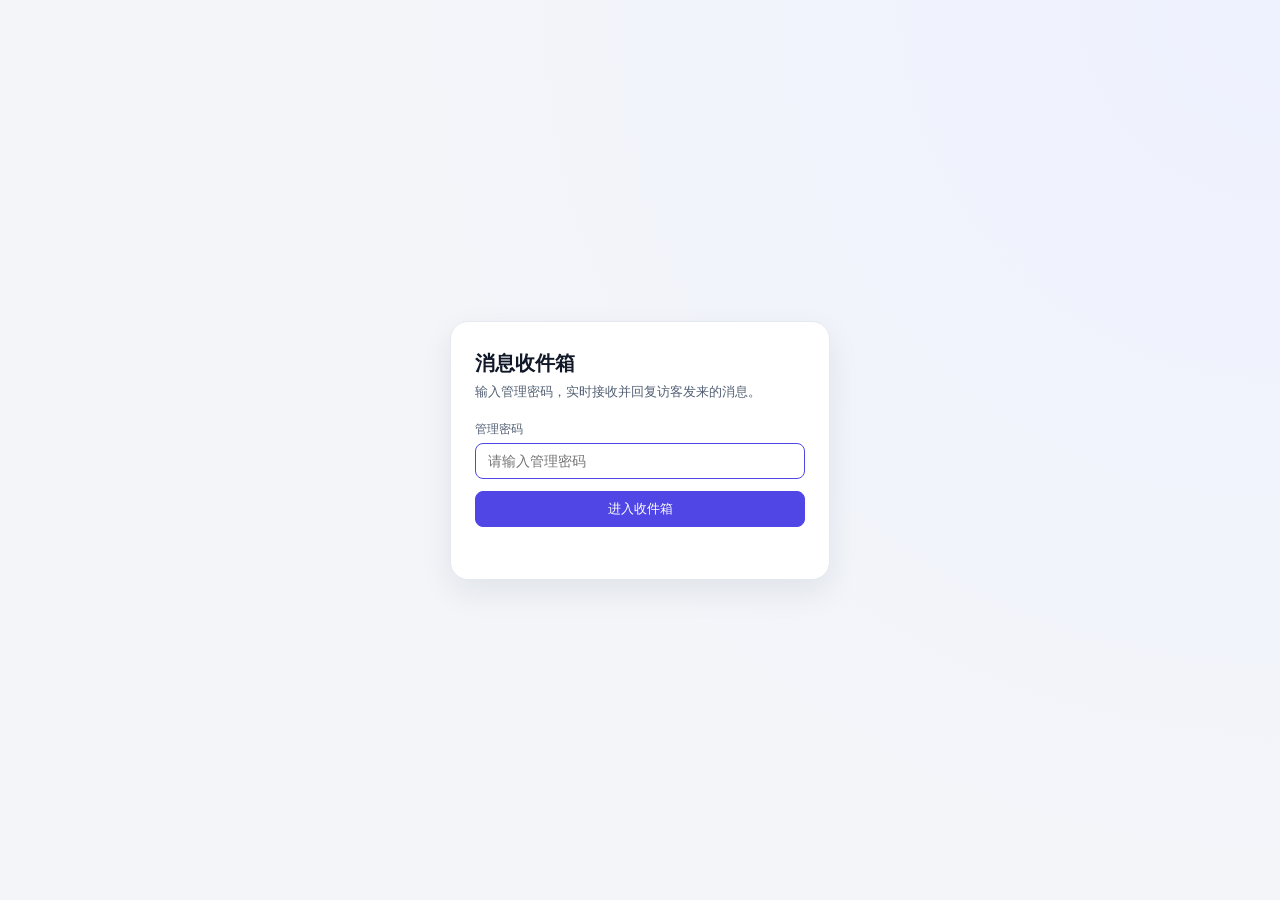
<file: static/admin.html>
<!DOCTYPE html>
<html lang="zh-CN">
<head>
  <meta charset="UTF-8" />
  <meta name="viewport" content="width=device-width, initial-scale=1.0, viewport-fit=cover" />
  <title>消息收件箱 - 回复访客</title>
  <link rel="stylesheet" href="/static/styles.css" />
</head>
<body>
  <!-- Login View -->
  <div class="login-shell" id="loginShell">
    <div class="login-card">
      <h1>消息收件箱</h1>
      <p>输入管理密码，实时接收并回复访客发来的消息。</p>
      <form id="loginForm">
        <div class="field">
          <label for="passwordInput">管理密码</label>
          <input id="passwordInput" type="password" placeholder="请输入管理密码" required autofocus />
        </div>
        <button class="btn btn-primary" type="submit" style="width:100%;">进入收件箱</button>
        <div class="error-text" id="loginError"></div>
      </form>
    </div>
  </div>

  <!-- Admin Workbench -->
  <div class="admin-shell hidden" id="adminShell">
    <aside class="sidebar">
      <div class="sidebar-top">
        <div class="sidebar-brand">
          <span class="dot" id="wsDot"></span>
          <span>收件箱</span>
          <span class="badge hidden" id="totalUnreadBadge">0</span>
        </div>
        <div style="display:flex;gap:4px;">
          <button class="btn btn-ghost btn-sm" id="soundBtn" type="button" title="新消息提示音">🔔</button>
          <button class="btn btn-ghost btn-sm" id="statsBtn" type="button" title="缓存与连接状态">缓存</button>
          <button class="btn btn-ghost btn-sm" id="logoutBtn" type="button" title="退出登录">退出</button>
        </div>
      </div>

      <div class="sidebar-tools">
        <input class="search-input" id="searchInput" type="text" placeholder="搜索访客昵称、联系方式或消息..." />
        <div class="filter-tabs" id="filterTabs">
          <button class="filter-tab active" data-filter="open" type="button">进行中</button>
          <button class="filter-tab" data-filter="all" type="button">全部</button>
          <button class="filter-tab" data-filter="archived" type="button">已归档</button>
        </div>
      </div>

      <div class="session-list" id="sessionList"></div>
    </aside>

    <section class="main-pane">
      <div class="empty-pane" id="emptyPane">
        <h2>等待接收访客消息</h2>
        <p>把下方链接发给其他人，对方打开网页即可直接向你发消息，你会在这里实时收到并回复。</p>
        <div class="share-box">
          <code id="visitorLinkText"></code>
          <button class="btn btn-sm" id="copyLinkBtn" type="button">复制链接</button>
          <a class="btn btn-sm" href="/" target="_blank" style="text-decoration:none;">打开访客页</a>
        </div>
      </div>

      <div class="chat-pane hidden" id="chatPane">
        <header class="chat-header">
          <div class="peer-info">
            <button class="btn btn-sm mobile-only" id="backBtn" type="button">← 返回</button>
            <div class="avatar visitor-avatar" id="activeAvatar">
              <span id="activeAvatarText">访</span>
              <span class="avatar-dot" id="activeAvatarDot"></span>
            </div>
            <div style="min-width:0;">
              <div class="peer-title" id="activeName">访客</div>
              <div class="peer-sub" id="activeMeta"></div>
            </div>
          </div>
          <div class="header-actions">
            <button class="btn btn-sm" id="archiveBtn" type="button">归档</button>
            <button class="btn btn-danger btn-sm" id="deleteBtn" type="button">删除</button>
          </div>
        </header>

        <main class="messages-area" id="messagesArea"></main>
        <div class="typing-bar" id="typingBar"></div>

        <div class="quick-chips" id="quickReplies">
          <button class="chip" type="button">你好，我在线，请问有什么可以帮你？</button>
          <button class="chip" type="button">收到，我马上看一下并回复你！</button>
          <button class="chip" type="button">方便留一下你的邮箱或微信吗？</button>
        </div>

        <form class="composer" id="replyForm">
          <textarea
            id="replyInput"
            rows="1"
            placeholder="输入回复内容..."
          ></textarea>
          <button class="btn btn-primary" type="submit">回复</button>
        </form>
      </div>
    </section>
  </div>

  <!-- Cache Stats Modal -->
  <div class="modal-backdrop hidden" id="statsModal">
    <div class="modal-card">
      <div class="modal-title">应用缓存与实时连接监控</div>
      <div class="stats-grid" id="statsGrid"></div>
      <div style="font-size:12px;color:var(--text-muted);line-height:1.6;">
        底层采用 SQLite（WAL 模式）持久化 + Moka 内存缓存（Cache-Aside 读 + Write-Through 写），高频会话与消息读取直接命中应用缓存。
      </div>
      <div class="modal-actions">
        <button class="btn" id="refreshStatsBtn" type="button">刷新数据</button>
        <button class="btn btn-primary" id="closeStatsBtn" type="button">关闭</button>
      </div>
    </div>
  </div>

  <script>
    const TOKEN_KEY = 'chat_rs_admin_token_v1';

    const state = {
      token: localStorage.getItem(TOKEN_KEY) || '',
      ownerName: '我',
      sessions: new Map(),
      activeSessionId: null,
      messages: [],
      seenMessageIds: new Set(),
      filter: 'open',
      search: '',
      soundEnabled: true,
      ws: null,
      bootstrapped: false,
      wsConnectedOnce: false,
      wsOpenedAt: 0,
      reconnectTimer: null,
      pongTimer: null,
      syncRetryTimer: null,
      syncInFlight: false,
      syncQueued: false,
      hiddenAt: 0,
      lastResumeAt: 0,
      typingTimer: null,
      isTypingSent: false,
    };

    const el = {
      loginShell: document.getElementById('loginShell'),
      loginForm: document.getElementById('loginForm'),
      passwordInput: document.getElementById('passwordInput'),
      loginError: document.getElementById('loginError'),
      adminShell: document.getElementById('adminShell'),
      wsDot: document.getElementById('wsDot'),
      totalUnreadBadge: document.getElementById('totalUnreadBadge'),
      soundBtn: document.getElementById('soundBtn'),
      statsBtn: document.getElementById('statsBtn'),
      logoutBtn: document.getElementById('logoutBtn'),
      searchInput: document.getElementById('searchInput'),
      filterTabs: document.getElementById('filterTabs'),
      sessionList: document.getElementById('sessionList'),
      emptyPane: document.getElementById('emptyPane'),
      chatPane: document.getElementById('chatPane'),
      visitorLinkText: document.getElementById('visitorLinkText'),
      copyLinkBtn: document.getElementById('copyLinkBtn'),
      backBtn: document.getElementById('backBtn'),
      activeAvatarText: document.getElementById('activeAvatarText'),
      activeAvatarDot: document.getElementById('activeAvatarDot'),
      activeName: document.getElementById('activeName'),
      activeMeta: document.getElementById('activeMeta'),
      archiveBtn: document.getElementById('archiveBtn'),
      deleteBtn: document.getElementById('deleteBtn'),
      messagesArea: document.getElementById('messagesArea'),
      typingBar: document.getElementById('typingBar'),
      quickReplies: document.getElementById('quickReplies'),
      replyForm: document.getElementById('replyForm'),
      replyInput: document.getElementById('replyInput'),
      statsModal: document.getElementById('statsModal'),
      statsGrid: document.getElementById('statsGrid'),
      refreshStatsBtn: document.getElementById('refreshStatsBtn'),
      closeStatsBtn: document.getElementById('closeStatsBtn'),
    };

    el.visitorLinkText.textContent = `${location.origin}/`;

    function escapeHtml(str) {
      const div = document.createElement('div');
      div.textContent = str || '';
      return div.innerHTML;
    }

    function formatTime(iso) {
      if (!iso) return '';
      const d = new Date(iso);
      const now = new Date();
      if (d.toDateString() === now.toDateString()) {
        return d.toLocaleTimeString('zh-CN', { hour: '2-digit', minute: '2-digit' });
      }
      return d.toLocaleDateString('zh-CN', { month: '2-digit', day: '2-digit' }) + ' ' +
        d.toLocaleTimeString('zh-CN', { hour: '2-digit', minute: '2-digit' });
    }

    function playChime() {
      if (!state.soundEnabled) return;
      try {
        const ctx = new (window.AudioContext || window.webkitAudioContext)();
        const osc = ctx.createOscillator();
        const gain = ctx.createGain();
        osc.type = 'sine';
        osc.frequency.setValueAtTime(880, ctx.currentTime);
        osc.frequency.exponentialRampToValueAtTime(660, ctx.currentTime + 0.14);
        gain.gain.setValueAtTime(0.08, ctx.currentTime);
        gain.gain.exponentialRampToValueAtTime(0.001, ctx.currentTime + 0.22);
        osc.connect(gain);
        gain.connect(ctx.destination);
        osc.start();
        osc.stop(ctx.currentTime + 0.22);
      } catch {}
    }

    async function apiFetch(url, options = {}) {
      const headers = Object.assign({}, options.headers || {}, {
        Authorization: `Bearer ${state.token}`,
      });
      const res = await fetch(url, Object.assign({ cache: 'no-store' }, options, { headers }));
      if (res.status === 401) {
        handleLogout(false);
        throw new Error('Unauthorized');
      }
      return res;
    }

    function showLogin() {
      el.loginShell.style.display = 'flex';
      el.adminShell.classList.add('hidden');
    }

    function showWorkbench() {
      el.loginShell.style.display = 'none';
      el.adminShell.classList.remove('hidden');
    }

    function sortedSessions() {
      const q = state.search.trim().toLowerCase();
      return Array.from(state.sessions.values())
        .filter((s) => {
          if (state.filter !== 'all' && s.status !== state.filter) return false;
          if (!q) return true;
          return (
            (s.visitor_name || '').toLowerCase().includes(q) ||
            (s.visitor_contact || '').toLowerCase().includes(q) ||
            (s.last_message || '').toLowerCase().includes(q)
          );
        })
        .sort((a, b) => {
          const ta = a.last_message_at || a.created_at;
          const tb = b.last_message_at || b.created_at;
          return tb.localeCompare(ta);
        });
    }

    function updateUnreadSummary() {
      let total = 0;
      for (const s of state.sessions.values()) {
        if (s.status === 'open') total += s.unread_count || 0;
      }
      if (total > 0) {
        el.totalUnreadBadge.textContent = total > 99 ? '99+' : String(total);
        el.totalUnreadBadge.classList.remove('hidden');
        document.title = `(${total}) 消息收件箱`;
      } else {
        el.totalUnreadBadge.classList.add('hidden');
        document.title = '消息收件箱 - 回复访客';
      }
    }

    function renderSessionList() {
      updateUnreadSummary();
      const list = sortedSessions();
      if (list.length === 0) {
        el.sessionList.innerHTML = '<div class="empty-list">暂无会话</div>';
        return;
      }

      el.sessionList.innerHTML = list
        .map((s) => {
          const active = s.id === state.activeSessionId ? 'active' : '';
          const onlineCls = s.online ? 'online' : '';
          const initial = (s.visitor_name || '访').slice(0, 1);
          const previewPrefix = s.last_message_sender === 'owner' ? '我: ' : '';
          const preview = s.last_message ? `${previewPrefix}${s.last_message}` : '新访客进入对话';
          const unreadHtml = s.unread_count > 0
            ? `<span class="badge">${s.unread_count > 99 ? '99+' : s.unread_count}</span>`
            : '';
          return `
            <div class="session-item ${active}" data-id="${escapeHtml(s.id)}">
              <div class="avatar visitor-avatar">
                <span>${escapeHtml(initial)}</span>
                <span class="avatar-dot ${onlineCls}"></span>
              </div>
              <div class="session-body">
                <div class="session-row-top">
                  <span class="session-name">${escapeHtml(s.visitor_name)}</span>
                  <span class="session-time">${formatTime(s.last_message_at || s.created_at)}</span>
                </div>
                <div class="session-row-bottom">
                  <span class="session-preview">${escapeHtml(preview)}</span>
                  ${unreadHtml}
                </div>
              </div>
            </div>
          `;
        })
        .join('');
    }

    function renderActiveHeader() {
      const s = state.sessions.get(state.activeSessionId);
      if (!s) {
        el.emptyPane.classList.remove('hidden');
        el.chatPane.classList.add('hidden');
        el.adminShell.classList.remove('has-active');
        return;
      }

      el.emptyPane.classList.add('hidden');
      el.chatPane.classList.remove('hidden');
      el.adminShell.classList.add('has-active');

      el.activeAvatarText.textContent = (s.visitor_name || '访').slice(0, 1);
      el.activeAvatarDot.classList.toggle('online', !!s.online);
      el.activeName.textContent = s.visitor_name;

      const metaParts = [s.online ? '在线' : '离线'];
      if (s.visitor_contact) metaParts.push(`联系: ${s.visitor_contact}`);
      if (s.visitor_meta) metaParts.push(s.visitor_meta);
      el.activeMeta.textContent = metaParts.join(' · ');
      el.archiveBtn.textContent = s.status === 'archived' ? '重新打开' : '归档';
    }

    function renderMessages() {
      if (state.messages.length === 0) {
        el.messagesArea.innerHTML = '<div class="empty-list">该访客尚未发送消息，你也可以主动打个招呼。</div>';
        return;
      }

      const s = state.sessions.get(state.activeSessionId);
      const visitorName = s ? s.visitor_name : '访客';

      el.messagesArea.innerHTML = state.messages
        .map((m) => {
          const isOwner = m.sender === 'owner';
          const cls = isOwner ? 'outgoing' : 'incoming';
          const label = isOwner ? state.ownerName : visitorName;
          return `
            <div class="msg-row ${cls}">
              <div class="msg-bubble">${escapeHtml(m.content)}</div>
              <div class="msg-meta">${escapeHtml(label)} · ${formatTime(m.created_at)}</div>
            </div>
          `;
        })
        .join('');

      el.messagesArea.scrollTop = el.messagesArea.scrollHeight;
    }

    async function loadSessions() {
      const res = await apiFetch('/api/admin/sessions');
      if (!res.ok) return;
      const data = await res.json();
      state.sessions.clear();
      for (const s of data.sessions || []) {
        state.sessions.set(s.id, s);
      }
      renderSessionList();
      renderActiveHeader();
    }

    async function loadSessionMessages(sessionId, { focusInput = false } = {}) {
      const res = await apiFetch(`/api/admin/sessions/${encodeURIComponent(sessionId)}/messages`);
      if (!res.ok) return false;
      const data = await res.json();
      if (state.activeSessionId !== sessionId) return true;
      if (data.session) state.sessions.set(data.session.id, data.session);
      state.messages = data.messages || [];
      state.seenMessageIds = new Set(state.messages.map((m) => m.id));
      renderSessionList();
      renderActiveHeader();
      renderMessages();

      if (data.session && data.session.unread_count > 0) {
        markRead(sessionId);
      }
      if (focusInput) {
        el.replyInput.focus();
      }
      return true;
    }

    function scheduleRetrySync(delayMs = 1500) {
      clearTimeout(state.syncRetryTimer);
      if (!state.token) return;
      state.syncRetryTimer = setTimeout(() => {
        if (document.visibilityState === 'visible') {
          syncAdminState();
        }
      }, delayMs);
    }

    async function syncAdminState() {
      if (!state.token) return;
      if (state.syncInFlight) {
        state.syncQueued = true;
        return;
      }
      state.syncInFlight = true;
      clearTimeout(state.syncRetryTimer);
      try {
        await loadSessions();
        if (state.activeSessionId) {
          if (state.sessions.has(state.activeSessionId)) {
            await loadSessionMessages(state.activeSessionId);
          } else {
            state.activeSessionId = null;
            state.messages = [];
            state.seenMessageIds.clear();
            renderActiveHeader();
          }
        }
      } catch (err) {
        if (err && err.message !== 'Unauthorized') {
          console.warn('同步后台数据失败，稍后重试:', err);
          scheduleRetrySync();
        }
      } finally {
        state.syncInFlight = false;
        if (state.syncQueued) {
          state.syncQueued = false;
          syncAdminState();
        }
      }
    }

    async function selectSession(sessionId) {
      const changed = state.activeSessionId !== sessionId;
      state.activeSessionId = sessionId;
      el.typingBar.textContent = '';
      if (changed) {
        state.messages = [];
        state.seenMessageIds.clear();
      }
      renderSessionList();
      renderActiveHeader();
      if (changed) {
        el.messagesArea.innerHTML = '<div class="empty-list">加载消息中...</div>';
      }

      try {
        await loadSessionMessages(sessionId, { focusInput: true });
      } catch (err) {
        if (err && err.message !== 'Unauthorized') {
          console.warn('加载会话消息失败，稍后重试:', err);
          if (state.activeSessionId === sessionId) {
            scheduleRetrySync();
          }
        }
      }
    }

    async function markRead(sessionId) {
      try {
        if (state.ws && state.ws.readyState === WebSocket.OPEN) {
          state.ws.send(JSON.stringify({ type: 'mark_read', session_id: sessionId }));
        } else {
          await apiFetch(`/api/admin/sessions/${encodeURIComponent(sessionId)}/read`, {
            method: 'POST',
          });
        }
        const s = state.sessions.get(sessionId);
        if (s) {
          s.unread_count = 0;
          renderSessionList();
        }
      } catch (err) {
        console.warn('标记已读失败:', err);
      }
    }

    function clearPongTimeout() {
      clearTimeout(state.pongTimer);
      state.pongTimer = null;
    }

    function sendPingWithWatchdog(timeoutMs = 5000) {
      if (!state.ws || state.ws.readyState !== WebSocket.OPEN) return;
      clearPongTimeout();
      try {
        state.ws.send(JSON.stringify({ type: 'ping' }));
      } catch {
        connectAdminWs();
        return;
      }
      state.pongTimer = setTimeout(() => {
        if (state.token) {
          connectAdminWs();
        }
      }, timeoutMs);
    }

    function connectAdminWs() {
      if (!state.token) return;
      if (state.ws) {
        state.ws.onopen = null;
        state.ws.onmessage = null;
        state.ws.onerror = null;
        state.ws.onclose = null;
        try {
          state.ws.close();
        } catch {}
      }
      clearTimeout(state.reconnectTimer);
      clearPongTimeout();

      const proto = location.protocol === 'https:' ? 'wss:' : 'ws:';
      const wsUrl = `${proto}//${location.host}/ws/admin?token=${encodeURIComponent(state.token)}`;
      const ws = new WebSocket(wsUrl);
      state.ws = ws;
      state.wsOpenedAt = Date.now();

      ws.onopen = () => {
        if (state.ws !== ws) return;
        el.wsDot.classList.add('online');
        const isReconnect = state.wsConnectedOnce;
        state.wsConnectedOnce = true;
        if (isReconnect) {
          syncAdminState();
        }
      };

      ws.onmessage = (event) => {
        if (state.ws !== ws) return;
        clearPongTimeout();
        try {
          const data = JSON.parse(event.data);
          if (data.type === 'pong') {
            return;
          }
          if (data.type === 'new_message') {
            state.sessions.set(data.session.id, data.session);

            if (data.message.sender === 'visitor') {
              playChime();
            }

            if (data.session.id === state.activeSessionId) {
              if (!state.seenMessageIds.has(data.message.id)) {
                state.seenMessageIds.add(data.message.id);
                state.messages.push(data.message);
                renderMessages();
              }
              if (data.message.sender === 'visitor') {
                el.typingBar.textContent = '';
                markRead(data.session.id);
              }
            }
            renderSessionList();
            renderActiveHeader();
          } else if (data.type === 'session_updated') {
            state.sessions.set(data.session.id, data.session);
            renderSessionList();
            if (data.session.id === state.activeSessionId) {
              renderActiveHeader();
            }
          } else if (data.type === 'session_deleted') {
            state.sessions.delete(data.session_id);
            if (state.activeSessionId === data.session_id) {
              state.activeSessionId = null;
              state.messages = [];
              state.seenMessageIds.clear();
            }
            renderSessionList();
            renderActiveHeader();
          } else if (data.type === 'presence' && data.session_id) {
            const s = state.sessions.get(data.session_id);
            if (s) {
              s.online = !!data.visitor_online;
              renderSessionList();
              if (s.id === state.activeSessionId) renderActiveHeader();
            }
          } else if (data.type === 'typing' && data.session_id === state.activeSessionId && data.sender === 'visitor') {
            el.typingBar.textContent = data.is_typing ? '访客正在输入...' : '';
          }
        } catch (err) {
          console.error(err);
        }
      };

      ws.onerror = () => {
        if (state.ws !== ws) return;
        try {
          ws.close();
        } catch {}
      };

      ws.onclose = () => {
        if (state.ws !== ws) return;
        clearPongTimeout();
        el.wsDot.classList.remove('online');
        if (state.token) {
          state.reconnectTimer = setTimeout(connectAdminWs, 2500);
        }
      };
    }

    function handlePageResume(forceReconnect = false) {
      if (!state.token || !state.bootstrapped) return;
      const now = Date.now();
      if (now - state.lastResumeAt < 400) return;
      state.lastResumeAt = now;

      const hiddenMs = state.hiddenAt ? now - state.hiddenAt : 0;
      state.hiddenAt = 0;

      // Immediately sync missed sessions & active chat messages from server
      syncAdminState();

      const ws = state.ws;
      const isConnectingRecently =
        ws && ws.readyState === WebSocket.CONNECTING && now - state.wsOpenedAt < 3000;
      if (isConnectingRecently) return;

      if (!ws || ws.readyState !== WebSocket.OPEN) {
        connectAdminWs();
      } else if (forceReconnect || hiddenMs >= 3000) {
        // Mobile browsers often leave half-open zombie sockets after screen lock
        connectAdminWs();
      } else {
        // Brief switch: probe socket liveness quickly
        sendPingWithWatchdog(2500);
      }
    }

    async function sendReply(text) {
      const content = text.trim();
      const sid = state.activeSessionId;
      if (!content || !sid) return;

      el.replyInput.value = '';
      autoResize();
      sendTyping(false);

      if (state.ws && state.ws.readyState === WebSocket.OPEN) {
        try {
          state.ws.send(JSON.stringify({ type: 'send_message', session_id: sid, content }));
          return;
        } catch {
          // Fall back to HTTP POST below
        }
      }

      const res = await apiFetch(`/api/admin/sessions/${encodeURIComponent(sid)}/messages`, {
        method: 'POST',
        headers: { 'Content-Type': 'application/json' },
        body: JSON.stringify({ content }),
      });
      if (res.ok) {
        const data = await res.json();
        state.sessions.set(data.session.id, data.session);
        if (!state.seenMessageIds.has(data.message.id)) {
          state.seenMessageIds.add(data.message.id);
          state.messages.push(data.message);
        }
        renderSessionList();
        renderMessages();
      }
    }

    function sendTyping(isTyping) {
      if (!state.activeSessionId || state.isTypingSent === isTyping) return;
      state.isTypingSent = isTyping;
      if (state.ws && state.ws.readyState === WebSocket.OPEN) {
        state.ws.send(JSON.stringify({
          type: 'typing',
          session_id: state.activeSessionId,
          is_typing: isTyping,
        }));
      }
    }

    function syncPlaceholder() {
      const isDesktop = window.matchMedia('(min-width: 821px) and (pointer: fine)').matches;
      el.replyInput.placeholder = isDesktop
        ? '输入回复内容，按 Enter 发送（Shift+Enter 换行）'
        : '输入回复内容...';
    }
    syncPlaceholder();
    window.addEventListener('resize', syncPlaceholder);

    function autoResize() {
      if (!el.replyInput.value) {
        el.replyInput.style.height = '';
        el.replyInput.style.overflowY = 'hidden';
        return;
      }
      el.replyInput.style.height = 'auto';
      const next = Math.min(el.replyInput.scrollHeight, 130);
      el.replyInput.style.height = next + 'px';
      el.replyInput.style.overflowY = el.replyInput.scrollHeight > 130 ? 'auto' : 'hidden';
    }

    async function loadStats() {
      const res = await apiFetch('/api/admin/stats');
      if (!res.ok) return;
      const { stats } = await res.json();
      el.statsGrid.innerHTML = `
        <div class="stat-box">
          <div class="stat-label">缓存命中率</div>
          <div class="stat-value">${stats.hit_rate.toFixed(1)}%</div>
        </div>
        <div class="stat-box">
          <div class="stat-label">命中 / 未命中</div>
          <div class="stat-value">${stats.hits} / ${stats.misses}</div>
        </div>
        <div class="stat-box">
          <div class="stat-label">已缓存会话 / 消息列表</div>
          <div class="stat-value">${stats.cached_sessions} / ${stats.cached_message_lists}</div>
        </div>
        <div class="stat-box">
          <div class="stat-label">在线访客 / 管理员连接</div>
          <div class="stat-value">${stats.active_visitor_connections} / ${stats.active_admin_connections}</div>
        </div>
      `;
    }

    async function bootstrapAdmin() {
      if (!state.token) {
        showLogin();
        return;
      }
      try {
        const res = await apiFetch('/api/admin/me');
        if (!res.ok) {
          showLogin();
          return;
        }
        const data = await res.json();
        state.ownerName = data.owner_name || '我';
        state.bootstrapped = true;
        showWorkbench();
        await loadSessions();
        connectAdminWs();
      } catch {
        showLogin();
      }
    }

    async function handleLogout(callApi = true) {
      if (callApi && state.token) {
        fetch('/api/admin/logout', {
          method: 'POST',
          headers: { Authorization: `Bearer ${state.token}` },
        }).catch(() => {});
      }
      state.token = '';
      state.bootstrapped = false;
      state.wsConnectedOnce = false;
      state.syncQueued = false;
      localStorage.removeItem(TOKEN_KEY);
      if (state.ws) {
        state.ws.onopen = null;
        state.ws.onmessage = null;
        state.ws.onerror = null;
        state.ws.onclose = null;
        try {
          state.ws.close();
        } catch {}
        state.ws = null;
      }
      clearTimeout(state.reconnectTimer);
      clearPongTimeout();
      clearTimeout(state.syncRetryTimer);
      clearTimeout(state.typingTimer);
      el.wsDot.classList.remove('online');
      showLogin();
    }

    // Event bindings
    el.loginForm.addEventListener('submit', async (e) => {
      e.preventDefault();
      el.loginError.textContent = '';
      const password = el.passwordInput.value;
      const res = await fetch('/api/admin/login', {
        method: 'POST',
        headers: { 'Content-Type': 'application/json' },
        body: JSON.stringify({ password }),
      });
      if (!res.ok) {
        const data = await res.json().catch(() => ({}));
        el.loginError.textContent = data.error || '密码错误';
        return;
      }
      const data = await res.json();
      state.token = data.token;
      state.ownerName = data.owner_name || '我';
      state.bootstrapped = true;
      localStorage.setItem(TOKEN_KEY, state.token);
      el.passwordInput.value = '';
      showWorkbench();
      await loadSessions();
      connectAdminWs();
    });

    el.sessionList.addEventListener('click', (e) => {
      const item = e.target.closest('.session-item');
      if (item && item.dataset.id) {
        selectSession(item.dataset.id);
      }
    });

    el.searchInput.addEventListener('input', (e) => {
      state.search = e.target.value;
      renderSessionList();
    });

    el.filterTabs.addEventListener('click', (e) => {
      const tab = e.target.closest('.filter-tab');
      if (!tab) return;
      state.filter = tab.dataset.filter;
      for (const btn of el.filterTabs.querySelectorAll('.filter-tab')) {
        btn.classList.toggle('active', btn === tab);
      }
      renderSessionList();
    });

    el.replyForm.addEventListener('submit', (e) => {
      e.preventDefault();
      sendReply(el.replyInput.value);
    });

    el.replyInput.addEventListener('keydown', (e) => {
      if (e.key === 'Enter' && !e.shiftKey && !e.isComposing) {
        e.preventDefault();
        sendReply(el.replyInput.value);
      }
    });

    el.replyInput.addEventListener('input', () => {
      autoResize();
      sendTyping(true);
      clearTimeout(state.typingTimer);
      state.typingTimer = setTimeout(() => sendTyping(false), 1800);
    });

    el.quickReplies.addEventListener('click', (e) => {
      if (e.target.classList.contains('chip')) {
        sendReply(e.target.textContent);
      }
    });

    el.archiveBtn.addEventListener('click', async () => {
      const s = state.sessions.get(state.activeSessionId);
      if (!s) return;
      const nextStatus = s.status === 'archived' ? 'open' : 'archived';
      const res = await apiFetch(`/api/admin/sessions/${encodeURIComponent(s.id)}/status`, {
        method: 'PATCH',
        headers: { 'Content-Type': 'application/json' },
        body: JSON.stringify({ status: nextStatus }),
      });
      if (res.ok) {
        const data = await res.json();
        state.sessions.set(data.session.id, data.session);
        renderSessionList();
        renderActiveHeader();
      }
    });

    el.deleteBtn.addEventListener('click', async () => {
      const sid = state.activeSessionId;
      if (!sid) return;
      if (!confirm('确定永久删除该会话及所有聊天记录吗？')) return;
      const res = await apiFetch(`/api/admin/sessions/${encodeURIComponent(sid)}`, {
        method: 'DELETE',
      });
      if (res.ok) {
        state.sessions.delete(sid);
        state.activeSessionId = null;
        state.messages = [];
        state.seenMessageIds.clear();
        renderSessionList();
        renderActiveHeader();
      }
    });

    el.backBtn.addEventListener('click', () => {
      state.activeSessionId = null;
      renderSessionList();
      renderActiveHeader();
    });

    el.soundBtn.addEventListener('click', () => {
      state.soundEnabled = !state.soundEnabled;
      el.soundBtn.textContent = state.soundEnabled ? '🔔' : '🔕';
    });

    el.statsBtn.addEventListener('click', async () => {
      await loadStats();
      el.statsModal.classList.remove('hidden');
    });

    el.refreshStatsBtn.addEventListener('click', loadStats);
    el.closeStatsBtn.addEventListener('click', () => el.statsModal.classList.add('hidden'));
    el.statsModal.addEventListener('click', (e) => {
      if (e.target === el.statsModal) el.statsModal.classList.add('hidden');
    });

    el.logoutBtn.addEventListener('click', () => handleLogout(true));

    el.copyLinkBtn.addEventListener('click', async () => {
      try {
        await navigator.clipboard.writeText(`${location.origin}/`);
        el.copyLinkBtn.textContent = '已复制';
        setTimeout(() => (el.copyLinkBtn.textContent = '复制链接'), 1500);
      } catch {}
    });

    document.addEventListener('visibilitychange', () => {
      if (document.visibilityState === 'hidden') {
        state.hiddenAt = Date.now();
      } else if (document.visibilityState === 'visible') {
        handlePageResume(false);
      }
    });

    window.addEventListener('pageshow', (e) => {
      if (e.persisted) {
        handlePageResume(true);
      }
    });

    window.addEventListener('focus', () => {
      if (state.hiddenAt > 0 || !state.ws || state.ws.readyState !== WebSocket.OPEN) {
        handlePageResume(false);
      }
    });

    window.addEventListener('online', () => {
      handlePageResume(true);
    });

    setInterval(() => {
      if (document.visibilityState === 'visible') {
        sendPingWithWatchdog(5000);
      } else if (state.ws && state.ws.readyState === WebSocket.OPEN) {
        try {
          state.ws.send(JSON.stringify({ type: 'ping' }));
        } catch {}
      }
    }, 20000);

    bootstrapAdmin();
  </script>
</body>
</html>
</file>
<file: static/styles.css>
:root {
  --bg: #f3f5f9;
  --surface: #ffffff;
  --surface-muted: #f8fafc;
  --border: #e5e9f0;
  --border-strong: #d5dce6;
  --text: #111827;
  --text-secondary: #526074;
  --text-muted: #8a97aa;
  --primary: #4f46e5;
  --primary-hover: #4338ca;
  --primary-soft: #eef2ff;
  --success: #10b981;
  --danger: #ef4444;
  --danger-soft: #fef2f2;
  --shadow-sm: 0 1px 2px rgba(15, 23, 42, 0.05);
  --shadow-md: 0 12px 32px rgba(15, 23, 42, 0.08);
  --radius-sm: 8px;
  --radius-md: 12px;
  --radius-lg: 18px;
}

* {
  box-sizing: border-box;
  margin: 0;
  padding: 0;
}

html, body {
  height: 100%;
  font-family: -apple-system, BlinkMacSystemFont, "Segoe UI", "PingFang SC", "Hiragino Sans GB",
    "Microsoft YaHei", sans-serif;
  background: var(--bg);
  color: var(--text);
  -webkit-font-smoothing: antialiased;
}

button, input, textarea {
  font: inherit;
  color: inherit;
}

button {
  cursor: pointer;
}

/* Status dot */
.dot {
  display: inline-block;
  width: 8px;
  height: 8px;
  border-radius: 50%;
  background: #94a3b8;
  flex-shrink: 0;
}
.dot.online {
  background: var(--success);
  box-shadow: 0 0 0 3px rgba(16, 185, 129, 0.18);
}

/* Buttons */
.btn {
  display: inline-flex;
  align-items: center;
  justify-content: center;
  gap: 6px;
  padding: 8px 14px;
  border-radius: var(--radius-sm);
  border: 1px solid var(--border);
  background: var(--surface);
  color: var(--text);
  font-size: 13px;
  font-weight: 500;
  transition: all 0.15s ease;
}
.btn:hover:not(:disabled) {
  background: var(--surface-muted);
  border-color: var(--border-strong);
}
.btn:disabled {
  opacity: 0.5;
  cursor: not-allowed;
}
.btn-primary {
  background: var(--primary);
  border-color: var(--primary);
  color: #fff;
}
.btn-primary:hover:not(:disabled) {
  background: var(--primary-hover);
  border-color: var(--primary-hover);
}
.btn-danger {
  color: var(--danger);
  border-color: #fecaca;
  background: var(--danger-soft);
}
.btn-danger:hover:not(:disabled) {
  background: #fee2e2;
}
.btn-ghost {
  border-color: transparent;
  background: transparent;
}
.btn-ghost:hover:not(:disabled) {
  background: #eef2f7;
  border-color: transparent;
}
.btn-sm {
  padding: 5px 10px;
  font-size: 12px;
}

/* Visitor Page Layout */
.visitor-shell {
  min-height: 100%;
  display: flex;
  align-items: center;
  justify-content: center;
  padding: 20px;
  background: radial-gradient(circle at top left, #eef2ff 0%, #f3f5f9 50%, #f8fafc 100%);
}

.chat-card {
  width: 100%;
  max-width: 740px;
  height: min(86vh, 780px);
  background: var(--surface);
  border: 1px solid var(--border);
  border-radius: var(--radius-lg);
  box-shadow: var(--shadow-md);
  display: flex;
  flex-direction: column;
  overflow: hidden;
}

.chat-header {
  display: flex;
  align-items: center;
  justify-content: space-between;
  gap: 12px;
  padding: 16px 20px;
  border-bottom: 1px solid var(--border);
  background: var(--surface);
}

.peer-info {
  display: flex;
  align-items: center;
  gap: 12px;
  min-width: 0;
}

.avatar {
  width: 40px;
  height: 40px;
  border-radius: 50%;
  background: linear-gradient(135deg, #4f46e5, #6366f1);
  color: #fff;
  font-weight: 600;
  font-size: 16px;
  display: flex;
  align-items: center;
  justify-content: center;
  flex-shrink: 0;
  position: relative;
}
.avatar.visitor-avatar {
  background: linear-gradient(135deg, #0ea5e9, #3b82f6);
}
.avatar .avatar-dot {
  position: absolute;
  right: 0;
  bottom: 0;
  width: 10px;
  height: 10px;
  border-radius: 50%;
  border: 2px solid #fff;
  background: #cbd5e1;
}
.avatar .avatar-dot.online {
  background: var(--success);
}

.peer-title {
  font-size: 15px;
  font-weight: 600;
  color: var(--text);
  white-space: nowrap;
  overflow: hidden;
  text-overflow: ellipsis;
}

.peer-sub {
  display: flex;
  align-items: center;
  gap: 6px;
  margin-top: 2px;
  font-size: 12px;
  color: var(--text-secondary);
}

.header-actions {
  display: flex;
  align-items: center;
  gap: 8px;
  flex-shrink: 0;
}

/* Messages list */
.messages-area {
  flex: 1;
  overflow-y: auto;
  padding: 20px;
  display: flex;
  flex-direction: column;
  gap: 14px;
  background: var(--surface-muted);
}

.msg-row {
  display: flex;
  flex-direction: column;
  max-width: 78%;
}
.msg-row.incoming {
  align-self: flex-start;
  align-items: flex-start;
}
.msg-row.outgoing {
  align-self: flex-end;
  align-items: flex-end;
}

.msg-bubble {
  padding: 10px 14px;
  border-radius: 14px;
  font-size: 14px;
  line-height: 1.55;
  white-space: pre-wrap;
  word-break: break-word;
  box-shadow: var(--shadow-sm);
}
.msg-row.incoming .msg-bubble {
  background: var(--surface);
  color: var(--text);
  border: 1px solid var(--border);
  border-bottom-left-radius: 4px;
}
.msg-row.outgoing .msg-bubble {
  background: var(--primary);
  color: #fff;
  border-bottom-right-radius: 4px;
}

.msg-meta {
  font-size: 11px;
  color: var(--text-muted);
  margin-top: 4px;
  padding: 0 4px;
}

.typing-bar {
  min-height: 22px;
  padding: 2px 20px;
  font-size: 12px;
  color: var(--text-muted);
  background: var(--surface-muted);
}

/* Quick reply chips */
.quick-chips {
  display: flex;
  flex-wrap: wrap;
  gap: 8px;
  padding: 8px 20px 10px;
  background: var(--surface-muted);
  border-top: 1px solid var(--border);
}
.chip {
  padding: 5px 11px;
  border-radius: 999px;
  border: 1px solid var(--border);
  background: var(--surface);
  color: var(--text-secondary);
  font-size: 12px;
  transition: all 0.15s;
}
.chip:hover {
  border-color: var(--primary);
  color: var(--primary);
  background: var(--primary-soft);
}

/* Composer */
.composer {
  display: flex;
  align-items: flex-end;
  gap: 10px;
  padding: 12px 16px;
  padding-bottom: max(12px, env(safe-area-inset-bottom));
  border-top: 1px solid var(--border);
  background: var(--surface);
  flex-shrink: 0;
}
.composer textarea {
  flex: 1;
  min-width: 0;
  width: 100%;
  resize: none;
  border: 1px solid var(--border);
  border-radius: var(--radius-md);
  padding: 10px 12px;
  font-size: 14px;
  line-height: 20px;
  height: 42px;
  min-height: 42px;
  max-height: 130px;
  overflow-y: hidden;
  outline: none;
  background: var(--surface-muted);
  transition: border-color 0.15s, background 0.15s;
}
.composer textarea::placeholder {
  color: var(--text-muted);
  white-space: nowrap;
  overflow: hidden;
  text-overflow: ellipsis;
}
.composer textarea:focus {
  border-color: var(--primary);
  background: var(--surface);
}
.composer .btn {
  height: 42px;
  padding: 0 16px;
  flex-shrink: 0;
  white-space: nowrap;
}

/* Modal */
.modal-backdrop {
  position: fixed;
  inset: 0;
  background: rgba(15, 23, 42, 0.45);
  display: flex;
  align-items: center;
  justify-content: center;
  padding: 16px;
  z-index: 100;
}
.modal-backdrop.hidden {
  display: none;
}
.modal-card {
  width: 100%;
  max-width: 420px;
  background: var(--surface);
  border-radius: var(--radius-lg);
  padding: 22px;
  box-shadow: var(--shadow-md);
}
.modal-title {
  font-size: 16px;
  font-weight: 600;
  margin-bottom: 14px;
}
.field {
  margin-bottom: 12px;
}
.field label {
  display: block;
  font-size: 12px;
  font-weight: 500;
  color: var(--text-secondary);
  margin-bottom: 5px;
}
.field input {
  width: 100%;
  padding: 9px 12px;
  border-radius: var(--radius-sm);
  border: 1px solid var(--border);
  outline: none;
  font-size: 14px;
}
.field input:focus {
  border-color: var(--primary);
}
.modal-actions {
  display: flex;
  justify-content: flex-end;
  gap: 8px;
  margin-top: 16px;
}

/* ============================================================
   Admin Workbench Layout
   ============================================================ */
.login-shell {
  min-height: 100%;
  display: flex;
  align-items: center;
  justify-content: center;
  padding: 20px;
  background: radial-gradient(circle at top right, #eef2ff 0%, #f3f5f9 55%);
}
.login-card {
  width: 100%;
  max-width: 380px;
  background: var(--surface);
  border: 1px solid var(--border);
  border-radius: var(--radius-lg);
  padding: 28px 24px;
  box-shadow: var(--shadow-md);
}
.login-card h1 {
  font-size: 20px;
  margin-bottom: 6px;
}
.login-card p {
  font-size: 13px;
  color: var(--text-secondary);
  margin-bottom: 20px;
}
.error-text {
  color: var(--danger);
  font-size: 12px;
  margin-top: 8px;
  min-height: 16px;
}

.admin-shell {
  height: 100%;
  display: flex;
  overflow: hidden;
  background: var(--surface);
}
.admin-shell.hidden {
  display: none;
}

.sidebar {
  width: 340px;
  border-right: 1px solid var(--border);
  display: flex;
  flex-direction: column;
  background: var(--surface);
  flex-shrink: 0;
}

.sidebar-top {
  padding: 14px 16px;
  border-bottom: 1px solid var(--border);
  display: flex;
  align-items: center;
  justify-content: space-between;
  gap: 8px;
}
.sidebar-brand {
  display: flex;
  align-items: center;
  gap: 8px;
  font-weight: 700;
  font-size: 15px;
}
.badge {
  display: inline-flex;
  align-items: center;
  justify-content: center;
  min-width: 20px;
  height: 20px;
  padding: 0 6px;
  border-radius: 999px;
  background: var(--primary);
  color: #fff;
  font-size: 11px;
  font-weight: 600;
}
.badge.hidden {
  display: none;
}

.sidebar-tools {
  padding: 10px 14px;
  border-bottom: 1px solid var(--border);
  display: flex;
  flex-direction: column;
  gap: 8px;
}
.search-input {
  width: 100%;
  padding: 8px 11px;
  border-radius: var(--radius-sm);
  border: 1px solid var(--border);
  background: var(--surface-muted);
  font-size: 13px;
  outline: none;
}
.search-input:focus {
  border-color: var(--primary);
  background: var(--surface);
}

.filter-tabs {
  display: flex;
  gap: 4px;
  background: var(--surface-muted);
  padding: 3px;
  border-radius: var(--radius-sm);
}
.filter-tab {
  flex: 1;
  padding: 5px 8px;
  border: none;
  background: transparent;
  border-radius: 6px;
  font-size: 12px;
  color: var(--text-secondary);
  font-weight: 500;
}
.filter-tab.active {
  background: var(--surface);
  color: var(--text);
  box-shadow: var(--shadow-sm);
}

.session-list {
  flex: 1;
  overflow-y: auto;
}

.session-item {
  display: flex;
  align-items: center;
  gap: 11px;
  padding: 12px 14px;
  border-bottom: 1px solid #f1f5f9;
  cursor: pointer;
  transition: background 0.12s;
}
.session-item:hover {
  background: var(--surface-muted);
}
.session-item.active {
  background: var(--primary-soft);
}
.session-body {
  flex: 1;
  min-width: 0;
}
.session-row-top {
  display: flex;
  align-items: center;
  justify-content: space-between;
  gap: 6px;
}
.session-name {
  font-size: 14px;
  font-weight: 600;
  white-space: nowrap;
  overflow: hidden;
  text-overflow: ellipsis;
}
.session-time {
  font-size: 11px;
  color: var(--text-muted);
  flex-shrink: 0;
}
.session-row-bottom {
  display: flex;
  align-items: center;
  justify-content: space-between;
  gap: 8px;
  margin-top: 3px;
}
.session-preview {
  font-size: 12px;
  color: var(--text-secondary);
  white-space: nowrap;
  overflow: hidden;
  text-overflow: ellipsis;
}
.empty-list {
  padding: 36px 20px;
  text-align: center;
  color: var(--text-muted);
  font-size: 13px;
}

.main-pane {
  flex: 1;
  display: flex;
  flex-direction: column;
  min-width: 0;
  background: var(--surface-muted);
}
.empty-pane {
  flex: 1;
  display: flex;
  flex-direction: column;
  align-items: center;
  justify-content: center;
  padding: 32px;
  text-align: center;
  color: var(--text-secondary);
  gap: 10px;
}
.empty-pane h2 {
  font-size: 18px;
  color: var(--text);
}
.share-box {
  margin-top: 8px;
  display: flex;
  align-items: center;
  gap: 8px;
  padding: 8px 12px;
  background: var(--surface);
  border: 1px solid var(--border);
  border-radius: var(--radius-sm);
  font-size: 13px;
}

.chat-pane {
  flex: 1;
  display: flex;
  flex-direction: column;
  min-height: 0;
}
.chat-pane.hidden, .empty-pane.hidden {
  display: none;
}

.stats-grid {
  display: grid;
  grid-template-columns: repeat(2, 1fr);
  gap: 10px;
  margin-bottom: 12px;
}
.stat-box {
  padding: 10px 12px;
  background: var(--surface-muted);
  border: 1px solid var(--border);
  border-radius: var(--radius-sm);
}
.stat-label {
  font-size: 11px;
  color: var(--text-muted);
}
.stat-value {
  font-size: 18px;
  font-weight: 700;
  margin-top: 2px;
  color: var(--text);
}

.mobile-only {
  display: none;
}

@media (max-width: 820px) {
  .visitor-shell {
    padding: 0;
    height: 100vh;
    height: 100dvh;
    min-height: 0;
  }
  .chat-card {
    height: 100%;
    border-radius: 0;
    border: none;
  }
  .admin-shell {
    height: 100vh;
    height: 100dvh;
  }
  .quick-chips {
    flex-wrap: nowrap;
    overflow-x: auto;
    padding: 8px 12px;
    -webkit-overflow-scrolling: touch;
  }
  .quick-chips .chip {
    flex-shrink: 0;
  }
  .composer {
    gap: 8px;
    padding: 10px 12px;
    padding-bottom: max(10px, env(safe-area-inset-bottom));
  }
  .composer textarea {
    font-size: 16px;
    line-height: 22px;
    height: 44px;
    min-height: 44px;
    padding: 10px 12px;
  }
  .composer .btn {
    height: 44px;
    padding: 0 14px;
  }
  .sidebar {
    width: 100%;
  }
  .admin-shell.has-active .sidebar {
    display: none;
  }
  .admin-shell:not(.has-active) .main-pane {
    display: none;
  }
  .mobile-only {
    display: inline-flex;
  }
}
</file>
